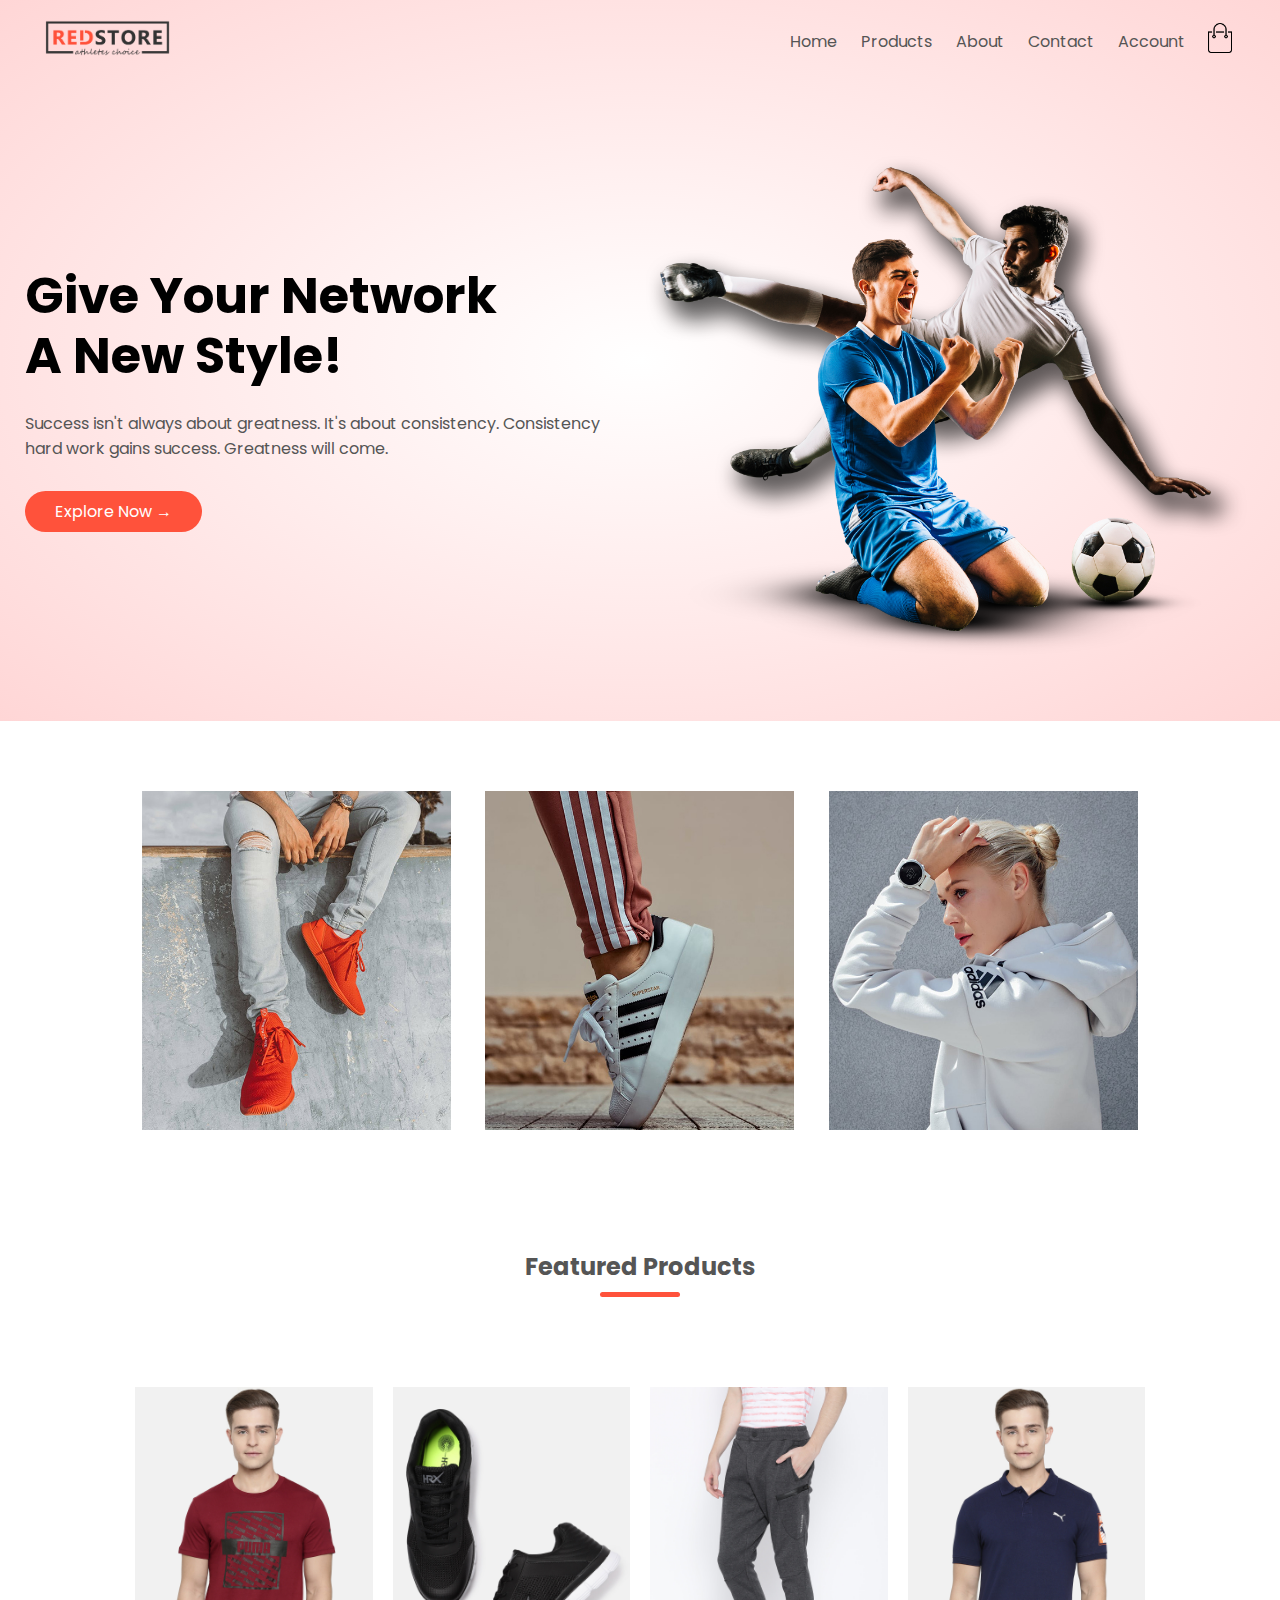
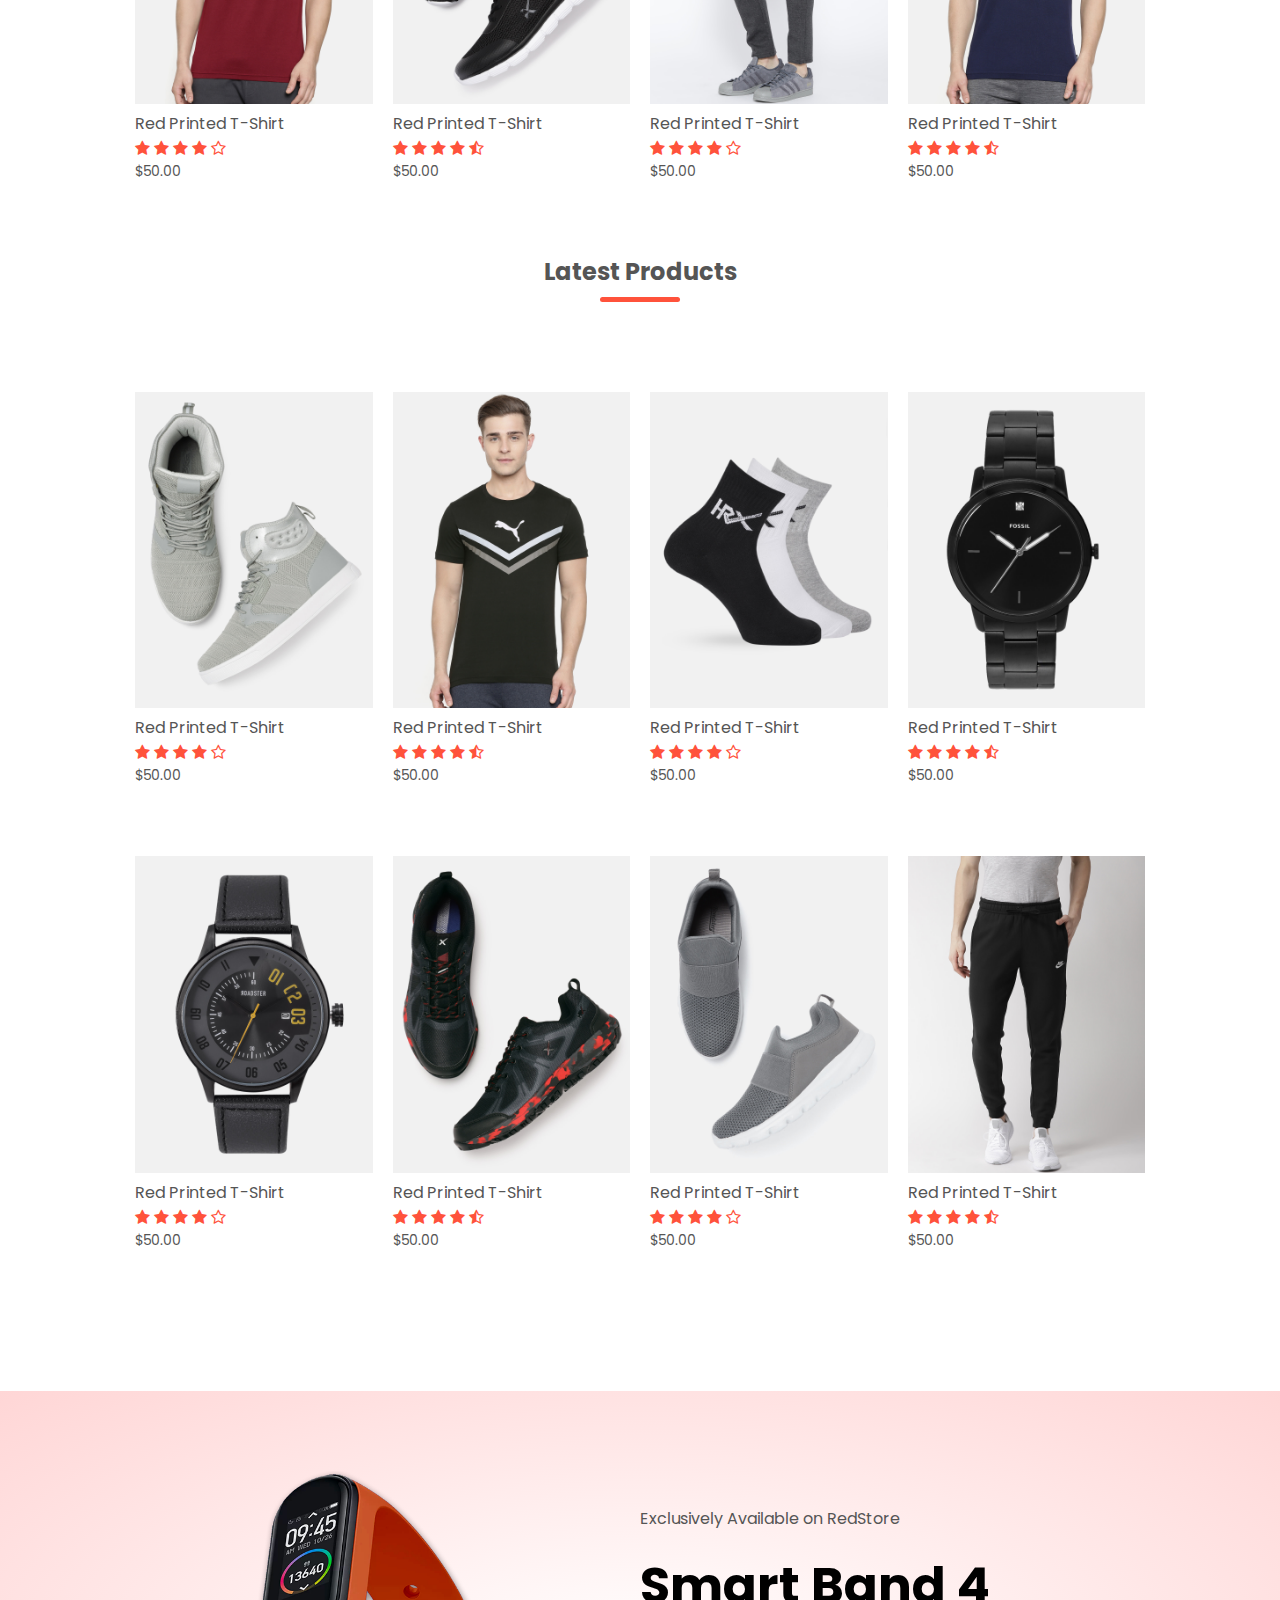
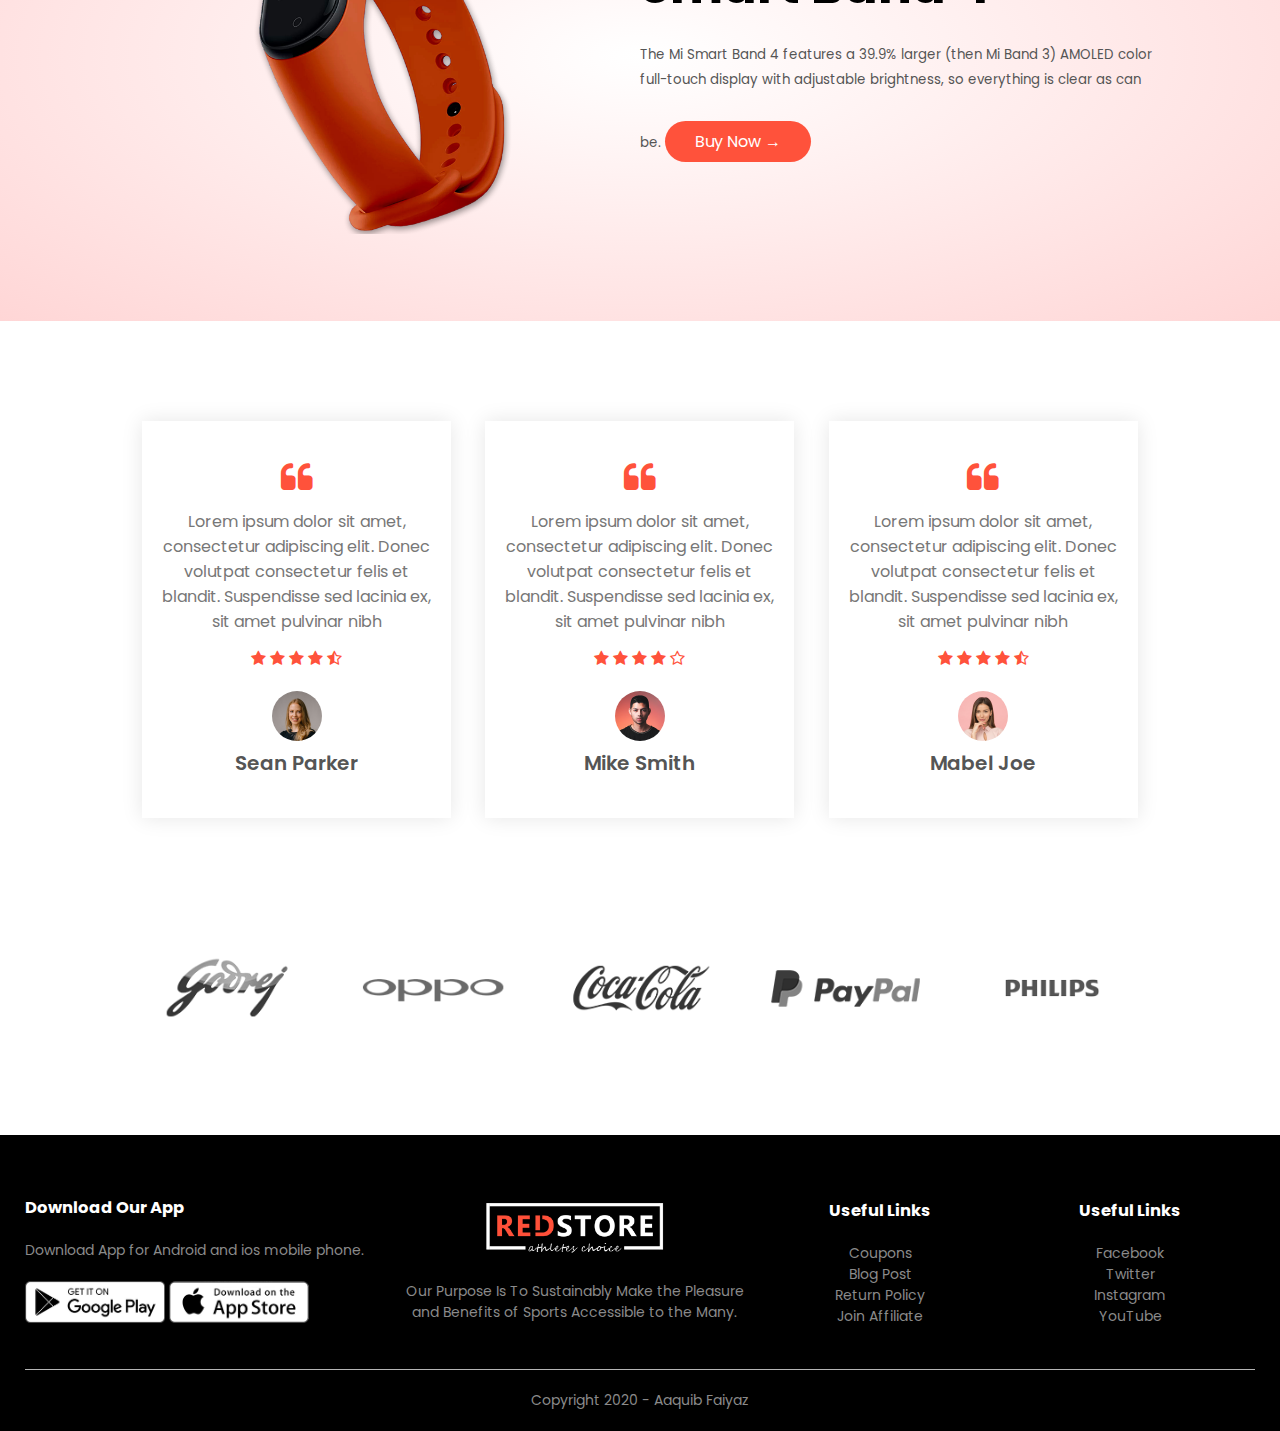
<file: index.html>
<!DOCTYPE html>
<html lang="en">

<head>
    <meta charset="UTF-8">
    <meta name="viewport" content="width=device-width, initial-scale=1.0">
    <title>RedStore | Ecommerce Website Design</title>
    <link rel="stylesheet" href="style.css">
    <link rel="preconnect" href="https://fonts.gstatic.com">
    <link href="https://fonts.googleapis.com/css2?family=Poppins:wght@300;400;500;600;700&display=swap"
        rel="stylesheet">
    <link rel="stylesheet" href="https://stackpath.bootstrapcdn.com/font-awesome/4.7.0/css/font-awesome.min.css">
</head>

<body>
    <div class="header">
        <div class="container">
            <div class="navbar">
                <div class="logo">
                    <a href="index.html"><img src="image/logo.png" width="125px"></a>
                </div>
                <nav>
                    <ul id="MenuItems">
                        <li><a href="index.html">Home</a></li>
                        <li><a href="products.html">Products</a></li>
                        <li><a href="">About</a></li>
                        <li><a href="">Contact</a></li>
                        <li><a href="account.html">Account</a></li>
                    </ul>
                </nav>
                <a href="cart.html"><img src="image/cart.png" width="30px" height="30px"></a>
                <img src="image/menu.png" class="menu-icon" onclick="menutoggle()">
            </div>
            <div class="row">
                <div class="col-2">
                    <h1>Give Your Network <br>A New Style!</h1>
                    <p>Success isn't always about greatness. It's about consistency. Consistency <br> hard
                        work gains success. Greatness will come.</p>
                    <a href="" class="btn">Explore Now &#8594; </a>
                </div>
                <div class="col-2">
                    <img src="image/image1.png" alt="">
                </div>
            </div>
        </div>
    </div>

    <!------- featured categories ------->

    <div class="categories">
        <div class="small-container">
            <div class="row">
                <div class="col-3">
                    <img src="image/category-1.jpg">
                </div>
                <div class="col-3">
                    <img src="image/category-2.jpg">
                </div>
                <div class="col-3">
                    <img src="image/category-3.jpg">
                </div>
            </div>
        </div>
    </div>
    <!------- featured Products ------->
    <div class="small-container">
        <h2 class="title">Featured Products</h2>
        <div class="row">
            <div class="col-4">
                <a href="product-details.html"><img src="image/product-1.jpg"></a>
                <a href="product-details.html"></a><h4>Red Printed T-Shirt </h4></a>
                <div class="rating">
                    <i class="fa fa-star"></i>
                    <i class="fa fa-star"></i>
                    <i class="fa fa-star"></i>
                    <i class="fa fa-star"></i>
                    <i class="fa fa-star-o" aria-hidden="true"></i>
                </div>
                <p>$50.00</p>
            </div>
            <div class="col-4">
                <img src="image/product-2.jpg">
                <h4>Red Printed T-Shirt </h4>
                <div class="rating">
                    <i class="fa fa-star"></i>
                    <i class="fa fa-star"></i>
                    <i class="fa fa-star"></i>
                    <i class="fa fa-star"></i>
                    <i class="fa fa-star-half-o" aria-hidden="true"></i>
                </div>
                <p>$50.00</p>
            </div>
            <div class="col-4">
                <img src="image/product-3.jpg">
                <h4>Red Printed T-Shirt </h4>
                <div class="rating">
                    <i class="fa fa-star"></i>
                    <i class="fa fa-star"></i>
                    <i class="fa fa-star"></i>
                    <i class="fa fa-star"></i>
                    <i class="fa fa-star-o" aria-hidden="true"></i>
                </div>
                <p>$50.00</p>
            </div>
            <div class="col-4">
                <img src="image/product-4.jpg">
                <h4>Red Printed T-Shirt </h4>
                <div class="rating">
                    <i class="fa fa-star"></i>
                    <i class="fa fa-star"></i>
                    <i class="fa fa-star"></i>
                    <i class="fa fa-star"></i>
                    <i class="fa fa-star-half-o" aria-hidden="true"></i>
                </div>
                <p>$50.00</p>
            </div>
        </div>

        <!-- latest Products -->

        <h2 class="title">Latest Products</h2>
        <div class="row">
            <div class="col-4">
                <img src="image/product-5.jpg">
                <h4>Red Printed T-Shirt </h4>
                <div class="rating">
                    <i class="fa fa-star"></i>
                    <i class="fa fa-star"></i>
                    <i class="fa fa-star"></i>
                    <i class="fa fa-star"></i>
                    <i class="fa fa-star-o" aria-hidden="true"></i>
                </div>
                <p>$50.00</p>
            </div>
            <div class="col-4">
                <img src="image/product-6.jpg">
                <h4>Red Printed T-Shirt </h4>
                <div class="rating">
                    <i class="fa fa-star"></i>
                    <i class="fa fa-star"></i>
                    <i class="fa fa-star"></i>
                    <i class="fa fa-star"></i>
                    <i class="fa fa-star-half-o" aria-hidden="true"></i>
                </div>
                <p>$50.00</p>
            </div>
            <div class="col-4">
                <img src="image/product-7.jpg">
                <h4>Red Printed T-Shirt </h4>
                <div class="rating">
                    <i class="fa fa-star"></i>
                    <i class="fa fa-star"></i>
                    <i class="fa fa-star"></i>
                    <i class="fa fa-star"></i>
                    <i class="fa fa-star-o" aria-hidden="true"></i>
                </div>
                <p>$50.00</p>
            </div>
            <div class="col-4">
                <img src="image/product-8.jpg">
                <h4>Red Printed T-Shirt </h4>
                <div class="rating">
                    <i class="fa fa-star"></i>
                    <i class="fa fa-star"></i>
                    <i class="fa fa-star"></i>
                    <i class="fa fa-star"></i>
                    <i class="fa fa-star-half-o" aria-hidden="true"></i>
                </div>
                <p>$50.00</p>
            </div>
        </div>
        <div class="row">
            <div class="col-4">
                <img src="image/product-9.jpg">
                <h4>Red Printed T-Shirt </h4>
                <div class="rating">
                    <i class="fa fa-star"></i>
                    <i class="fa fa-star"></i>
                    <i class="fa fa-star"></i>
                    <i class="fa fa-star"></i>
                    <i class="fa fa-star-o" aria-hidden="true"></i>
                </div>
                <p>$50.00</p>
            </div>
            <div class="col-4">
                <img src="image/product-10.jpg">
                <h4>Red Printed T-Shirt </h4>
                <div class="rating">
                    <i class="fa fa-star"></i>
                    <i class="fa fa-star"></i>
                    <i class="fa fa-star"></i>
                    <i class="fa fa-star"></i>
                    <i class="fa fa-star-half-o" aria-hidden="true"></i>
                </div>
                <p>$50.00</p>
            </div>
            <div class="col-4">
                <img src="image/product-11.jpg">
                <h4>Red Printed T-Shirt </h4>
                <div class="rating">
                    <i class="fa fa-star"></i>
                    <i class="fa fa-star"></i>
                    <i class="fa fa-star"></i>
                    <i class="fa fa-star"></i>
                    <i class="fa fa-star-o" aria-hidden="true"></i>
                </div>
                <p>$50.00</p>
            </div>
            <div class="col-4">
                <img src="image/product-12.jpg">
                <h4>Red Printed T-Shirt </h4>
                <div class="rating">
                    <i class="fa fa-star"></i>
                    <i class="fa fa-star"></i>
                    <i class="fa fa-star"></i>
                    <i class="fa fa-star"></i>
                    <i class="fa fa-star-half-o" aria-hidden="true"></i>
                </div>
                <p>$50.00</p>
            </div>
        </div>
    </div>
    <!---- offer  -->

    <div class="offer">
        <div class="small-container">
            <div class="row">
                <div class="col-2">
                    <img src="image/exclusive.png" class="offer-img">
                </div>
                <div class="col-2">
                    <p>Exclusively Available on RedStore</p>
                    <h1>Smart Band 4</h1>
                    <small>The Mi Smart Band 4 features a 39.9% larger (then Mi Band 3) AMOLED color full-touch display
                        with adjustable brightness, so everything is clear as can be.</small>
                    <a href="" class="btn">Buy Now &#8594; </a>
                </div>
            </div>
        </div>
    </div>

    <!-----   testimonial   ----->

    <div class="testimonial">
        <div class="small-container">
            <div class="row">
                <div class="col-3">
                    <i class="fa fa-quote-left"></i>
                    <p>Lorem ipsum dolor sit amet, consectetur adipiscing elit. Donec volutpat consectetur felis et
                        blandit. Suspendisse sed lacinia ex, sit amet pulvinar nibh</p>
                    <div class="rating">
                        <i class="fa fa-star"></i>
                        <i class="fa fa-star"></i>
                        <i class="fa fa-star"></i>
                        <i class="fa fa-star"></i>
                        <i class="fa fa-star-half-o"></i>
                    </div>
                    <img src="image/user-1.png">
                    <h3>Sean Parker</h3>
                </div>
                <div class="col-3">
                    <i class="fa fa-quote-left"></i>
                    <p>Lorem ipsum dolor sit amet, consectetur adipiscing elit. Donec volutpat consectetur felis et
                        blandit. Suspendisse sed lacinia ex, sit amet pulvinar nibh</p>
                    <div class="rating">
                        <i class="fa fa-star"></i>
                        <i class="fa fa-star"></i>
                        <i class="fa fa-star"></i>
                        <i class="fa fa-star"></i>
                        <i class="fa fa-star-o"></i>
                    </div>
                    <img src="image/user-2.png">
                    <h3>Mike Smith</h3>
                </div>
                <div class="col-3">
                    <i class="fa fa-quote-left"></i>
                    <p>Lorem ipsum dolor sit amet, consectetur adipiscing elit. Donec volutpat consectetur felis et
                        blandit. Suspendisse sed lacinia ex, sit amet pulvinar nibh</p>
                    <div class="rating">
                        <i class="fa fa-star"></i>
                        <i class="fa fa-star"></i>
                        <i class="fa fa-star"></i>
                        <i class="fa fa-star"></i>
                        <i class="fa fa-star-half-o"></i>
                    </div>
                    <img src="image/user-3.png">
                    <h3>Mabel Joe</h3>
                </div>
            </div>
        </div>
    </div>
    </div>
    <!----- brands ----->

    <div class="brands">
        <div class="small-container">
            <div class="row">
                <div class="col-5">
                    <img src="image/logo-godrej.png">
                </div>
                <div class="col-5">
                    <img src="image/logo-oppo.png">
                </div>
                <div class="col-5">
                    <img src="image/logo-coca-cola.png">
                </div>
                <div class="col-5">
                    <img src="image/logo-paypal.png">
                </div>
                <div class="col-5">
                    <img src="image/logo-philips.png">
                </div>
            </div>
        </div>
    </div>

    <!-------- footer  ------->

    <div class="footer">
        <div class="container">
            <div class="row">
                <div class="footer-col-1">
                    <h3>Download Our App</h3>
                    <p>Download App for Android and ios mobile phone.</p>
                    <div class="app-logo">
                        <img src="image/play-store.png">
                        <img src="image/app-store.png">
                    </div>
                </div>
                <div class="footer-col-2">
                    <img src="image/logo-white.png">
                    <p>Our Purpose Is To Sustainably Make the Pleasure and Benefits of Sports Accessible to the Many.
                    </p>
                </div>
                <div class="footer-col-3">
                    <h3>Useful Links</h3>
                    <ul>
                        <li>Coupons</li>
                        <li>Blog Post</li>
                        <li>Return Policy</li>
                        <li>Join Affiliate</li>
                    </ul>
                </div>
                <div class="footer-col-4">
                    <h3>Useful Links</h3>
                    <ul>
                        <li>Facebook</li>
                        <li>Twitter</li>
                        <li>Instagram</li>
                        <li>YouTube</li>
                    </ul>
                </div>
            </div>
            <hr>
            <p class="copyright">Copyright 2020 - Aaquib Faiyaz </p>
        </div>
    </div>

<!------- js for toggle menu ------->

<script>
    var MenuItems = document.getElementById("MenuItems");
    MenuItems.style.maxHeight = "0px";
    function menutoggle(){
        if(MenuItems.style.maxHeight == "0px")
        {
            MenuItems.style.maxHeight = "200px";
        }
        else
        {
            MenuItems.style.maxHeight = "0px";
        }
    }
</script>

</body>

</html>
</file>
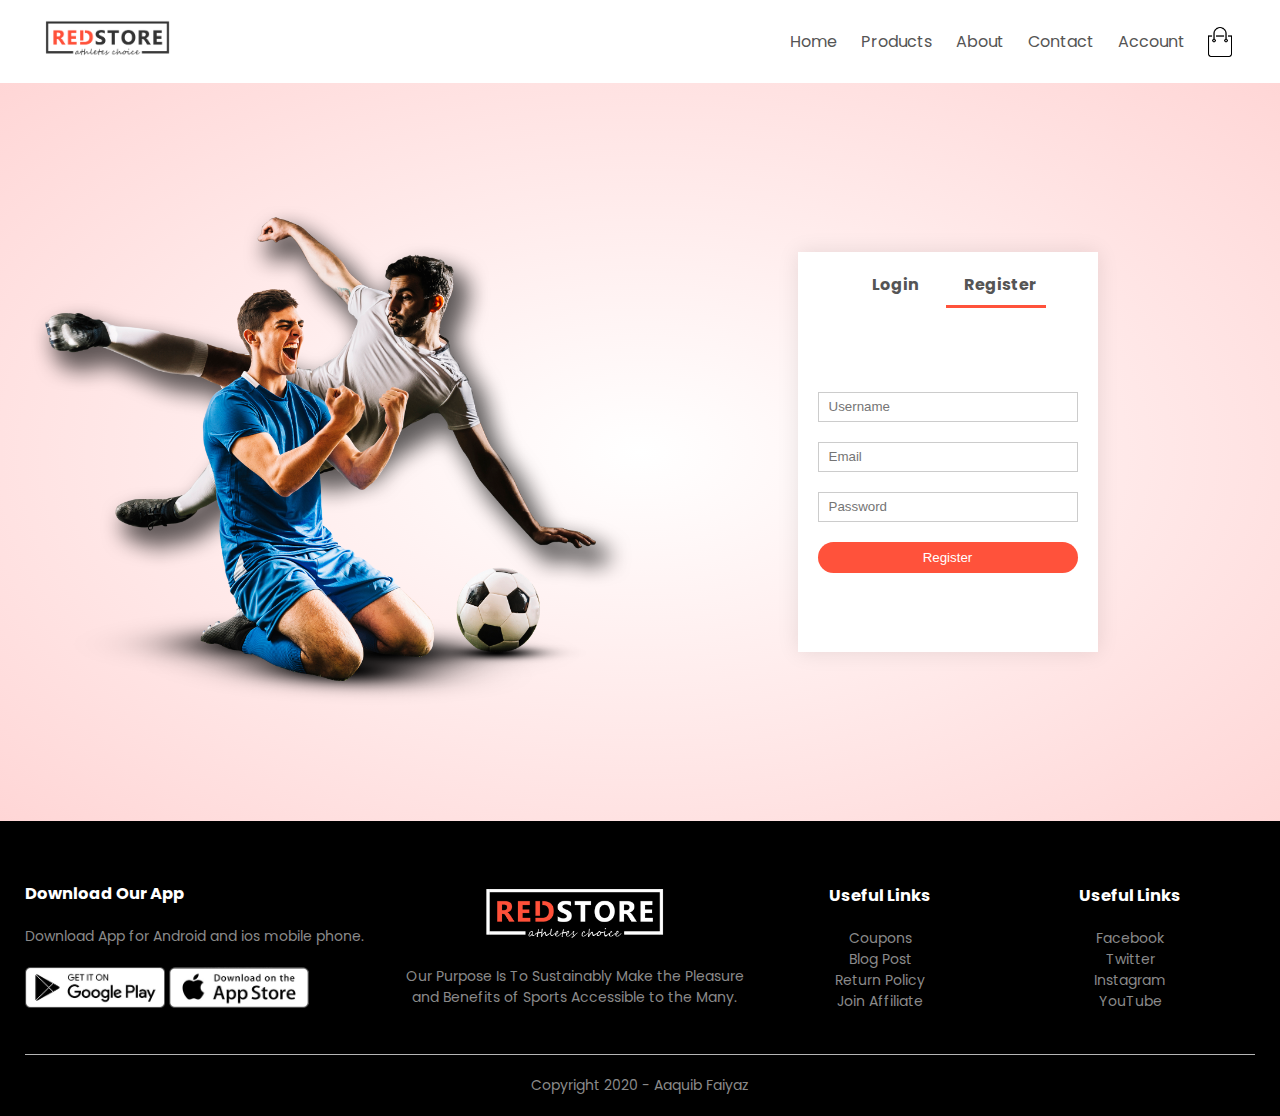
<file: account.html>
<!DOCTYPE html>
<html lang="en">

<head>
    <meta charset="UTF-8">
    <meta name="viewport" content="width=device-width, initial-scale=1.0">
    <title>All Products - RedStore</title>
    <link rel="stylesheet" href="style.css">
    <link rel="preconnect" href="https://fonts.gstatic.com">
    <link href="https://fonts.googleapis.com/css2?family=Poppins:wght@300;400;500;600;700&display=swap"
        rel="stylesheet">
    <link rel="stylesheet" href="https://stackpath.bootstrapcdn.com/font-awesome/4.7.0/css/font-awesome.min.css">
</head>

<body>
        <div class="container">
            <div class="navbar">
                <div class="logo">
                    <img src="image/logo.png" width="125px">
                </div>
                <nav>
                    <ul id="MenuItems">
                        <li><a href="">Home</a></li>
                        <li><a href="">Products</a></li>
                        <li><a href="">About</a></li>
                        <li><a href="">Contact</a></li>
                        <li><a href="">Account</a></li>
                    </ul>
                </nav>
                <img src="image/cart.png" width="30px" height="30px">
                <img src="image/menu.png" class="menu-icon" onclick="menutoggle()">
            </div>
        </div>

<!------------ account page -------------->

<div class="account-page">
    <div class="container">
        <div class="row">
            <div class="col-2">
                <img src="image/image1.png" width="100%">
            </div>
            <div class="col-2">
                <div class="form-container">
                    <div class="form-btn">
                        <span onclick="login()">Login</span>
                        <span onclick="register()">Register</span>
                        <hr id="Indicator">
                    </div>
                    <form id="LoginForm">
                        <input type="text" placeholder="Username">
                        <input type="password" placeholder="Password">
                        <button type="submit" class="btn">Login</button>
                        <a href="">Forgot password</a>
                    </form>
                    <form id="RegForm">
                        <input type="text" placeholder="Username">
                        <input type="email" placeholder="Email">
                        <input type="password" placeholder="Password">
                        <button type="submit" class="btn">Register</button>
                    </form>
                </div>
            </div>
        </div>
    </div>
</div>

 
    <!-------- footer  ------->

    <div class="footer">
        <div class="container">
            <div class="row">
                <div class="footer-col-1">
                    <h3>Download Our App</h3>
                    <p>Download App for Android and ios mobile phone.</p>
                    <div class="app-logo">
                        <img src="image/play-store.png">
                        <img src="image/app-store.png">
                    </div>
                </div>
                <div class="footer-col-2">
                    <img src="image/logo-white.png">
                    <p>Our Purpose Is To Sustainably Make the Pleasure and Benefits of Sports Accessible to the Many.
                    </p>
                </div>
                <div class="footer-col-3">
                    <h3>Useful Links</h3>
                    <ul>
                        <li>Coupons</li>
                        <li>Blog Post</li>
                        <li>Return Policy</li>
                        <li>Join Affiliate</li>
                    </ul>
                </div>
                <div class="footer-col-4">
                    <h3>Useful Links</h3>
                    <ul>
                        <li>Facebook</li>
                        <li>Twitter</li>
                        <li>Instagram</li>
                        <li>YouTube</li>
                    </ul>
                </div>
            </div>
            <hr>
            <p class="copyright">Copyright 2020 - Aaquib Faiyaz </p>
        </div>
    </div>

    <!------- js for toggle menu ------->

    <script>
        var MenuItems = document.getElementById("MenuItems");
        MenuItems.style.maxHeight = "0px";
        function menutoggle() {
            if (MenuItems.style.maxHeight == "0px") {
                MenuItems.style.maxHeight = "200px";
            }
            else {
                MenuItems.style.maxHeight = "0px";
            }
        }
    </script>


<!------- js for toggle form ------->

    <script>
        var LoginForm = document.getElementById("LoginForm");
        var RegForm = document.getElementById("RegForm");
        var Indicator = document.getElementById("Indicator");
        function register(){
            RegForm.style.transform = "translateX(0px)";
            LoginForm.style.transform = "translateX(0px)";
            Indicator.style.transform = "translateX(100px)";
        }
        function login(){
            RegForm.style.transform = "translateX(300px)";
            LoginForm.style.transform = "translateX(300px)";
            Indicator.style.transform = "translateX(0px)";
        }
    </script>


</body>

</html>
</file>
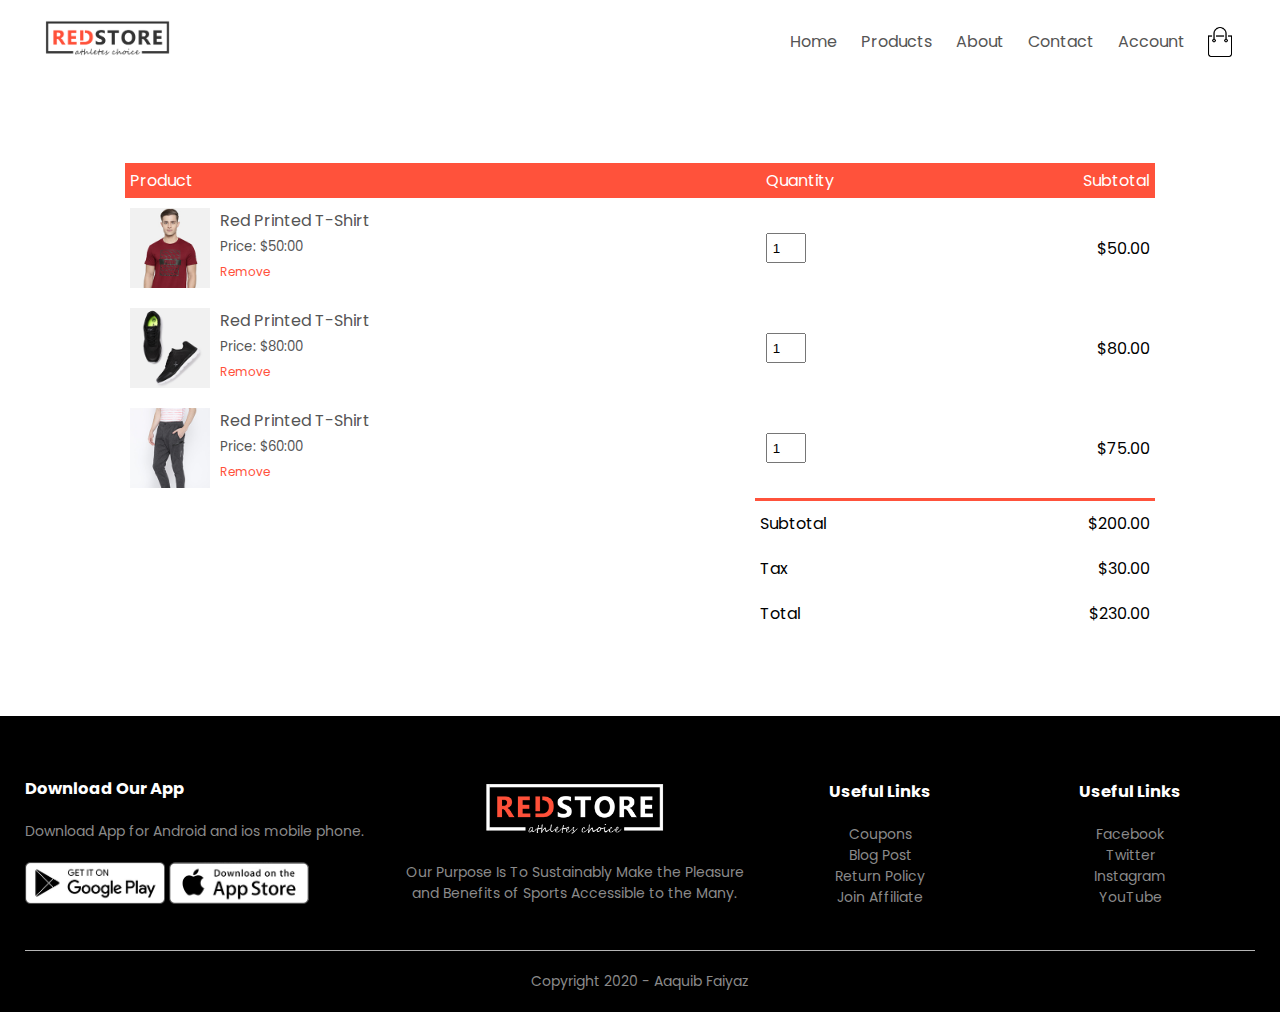
<file: cart.html>
<!DOCTYPE html>
<html lang="en">

<head>
    <meta charset="UTF-8">
    <meta name="viewport" content="width=device-width, initial-scale=1.0">
    <title>All Products - RedStore</title>
    <link rel="stylesheet" href="style.css">
    <link rel="preconnect" href="https://fonts.gstatic.com">
    <link href="https://fonts.googleapis.com/css2?family=Poppins:wght@300;400;500;600;700&display=swap"
        rel="stylesheet">
    <link rel="stylesheet" href="https://stackpath.bootstrapcdn.com/font-awesome/4.7.0/css/font-awesome.min.css">
</head>

<body>
        <div class="container">
            <div class="navbar">
                <div class="logo">
                    <img src="image/logo.png" width="125px">
                </div>
                <nav>
                    <ul id="MenuItems">
                        <li><a href="">Home</a></li>
                        <li><a href="">Products</a></li>
                        <li><a href="">About</a></li>
                        <li><a href="">Contact</a></li>
                        <li><a href="">Account</a></li>
                    </ul>
                </nav>
                <img src="image/cart.png" width="30px" height="30px">
                <img src="image/menu.png" class="menu-icon" onclick="menutoggle()">
            </div>
        </div>

<!------- cart items details ------->

<div class="small-container cart-page">
    <table>
        <tr>
            <th>Product</th>
            <th>Quantity</th>
            <th>Subtotal</th>
        </tr>
        <tr>
            <td>
                <div class="cart-info">
                    <img src="image/buy-1.jpg">
                    <div>
                        <p>Red Printed T-Shirt</p>
                        <small>Price: $50:00</small>
                        <br>
                        <a href="">Remove</a>
                    </div>
                </div>
            </td>
            <td><input type="number" value="1"></td>
            <td>$50.00</td>
        </tr>
        <tr>
            <td>
                <div class="cart-info">
                    <img src="image/buy-2.jpg">
                    <div>
                        <p>Red Printed T-Shirt</p>
                        <small>Price: $80:00</small>
                        <br>
                        <a href="">Remove</a>
                    </div>
                </div>
            </td>
            <td><input type="number" value="1"></td>
            <td>$80.00</td>
        </tr>
        <tr>
            <td>
                <div class="cart-info">
                    <img src="image/buy-3.jpg">
                    <div>
                        <p>Red Printed T-Shirt</p>
                        <small>Price: $60:00</small>
                        <br>
                        <a href="">Remove</a>
                    </div>
                </div>
            </td>
            <td><input type="number" value="1"></td>
            <td>$75.00</td>
        </tr>
    </table>
    <div class="total-price">
        <table>
            <tr>
                <td>Subtotal</td>
                <td>$200.00</td>
            </tr>
            <tr>
                <td>Tax</td>
                <td>$30.00</td>
            </tr>
            <tr>
                <td>Total</td>
                <td>$230.00</td>
            </tr>
        </table>
    </div>
</div>
 
    <!-------- footer  ------->

    <div class="footer">
        <div class="container">
            <div class="row">
                <div class="footer-col-1">
                    <h3>Download Our App</h3>
                    <p>Download App for Android and ios mobile phone.</p>
                    <div class="app-logo">
                        <img src="image/play-store.png">
                        <img src="image/app-store.png">
                    </div>
                </div>
                <div class="footer-col-2">
                    <img src="image/logo-white.png">
                    <p>Our Purpose Is To Sustainably Make the Pleasure and Benefits of Sports Accessible to the Many.
                    </p>
                </div>
                <div class="footer-col-3">
                    <h3>Useful Links</h3>
                    <ul>
                        <li>Coupons</li>
                        <li>Blog Post</li>
                        <li>Return Policy</li>
                        <li>Join Affiliate</li>
                    </ul>
                </div>
                <div class="footer-col-4">
                    <h3>Useful Links</h3>
                    <ul>
                        <li>Facebook</li>
                        <li>Twitter</li>
                        <li>Instagram</li>
                        <li>YouTube</li>
                    </ul>
                </div>
            </div>
            <hr>
            <p class="copyright">Copyright 2020 - Aaquib Faiyaz </p>
        </div>
    </div>

    <!------- js for toggle menu ------->

    <script>
        var MenuItems = document.getElementById("MenuItems");
        MenuItems.style.maxHeight = "0px";
        function menutoggle() {
            if (MenuItems.style.maxHeight == "0px") {
                MenuItems.style.maxHeight = "200px";
            }
            else {
                MenuItems.style.maxHeight = "0px";
            }
        }
    </script>
</body>

</html>
</file>
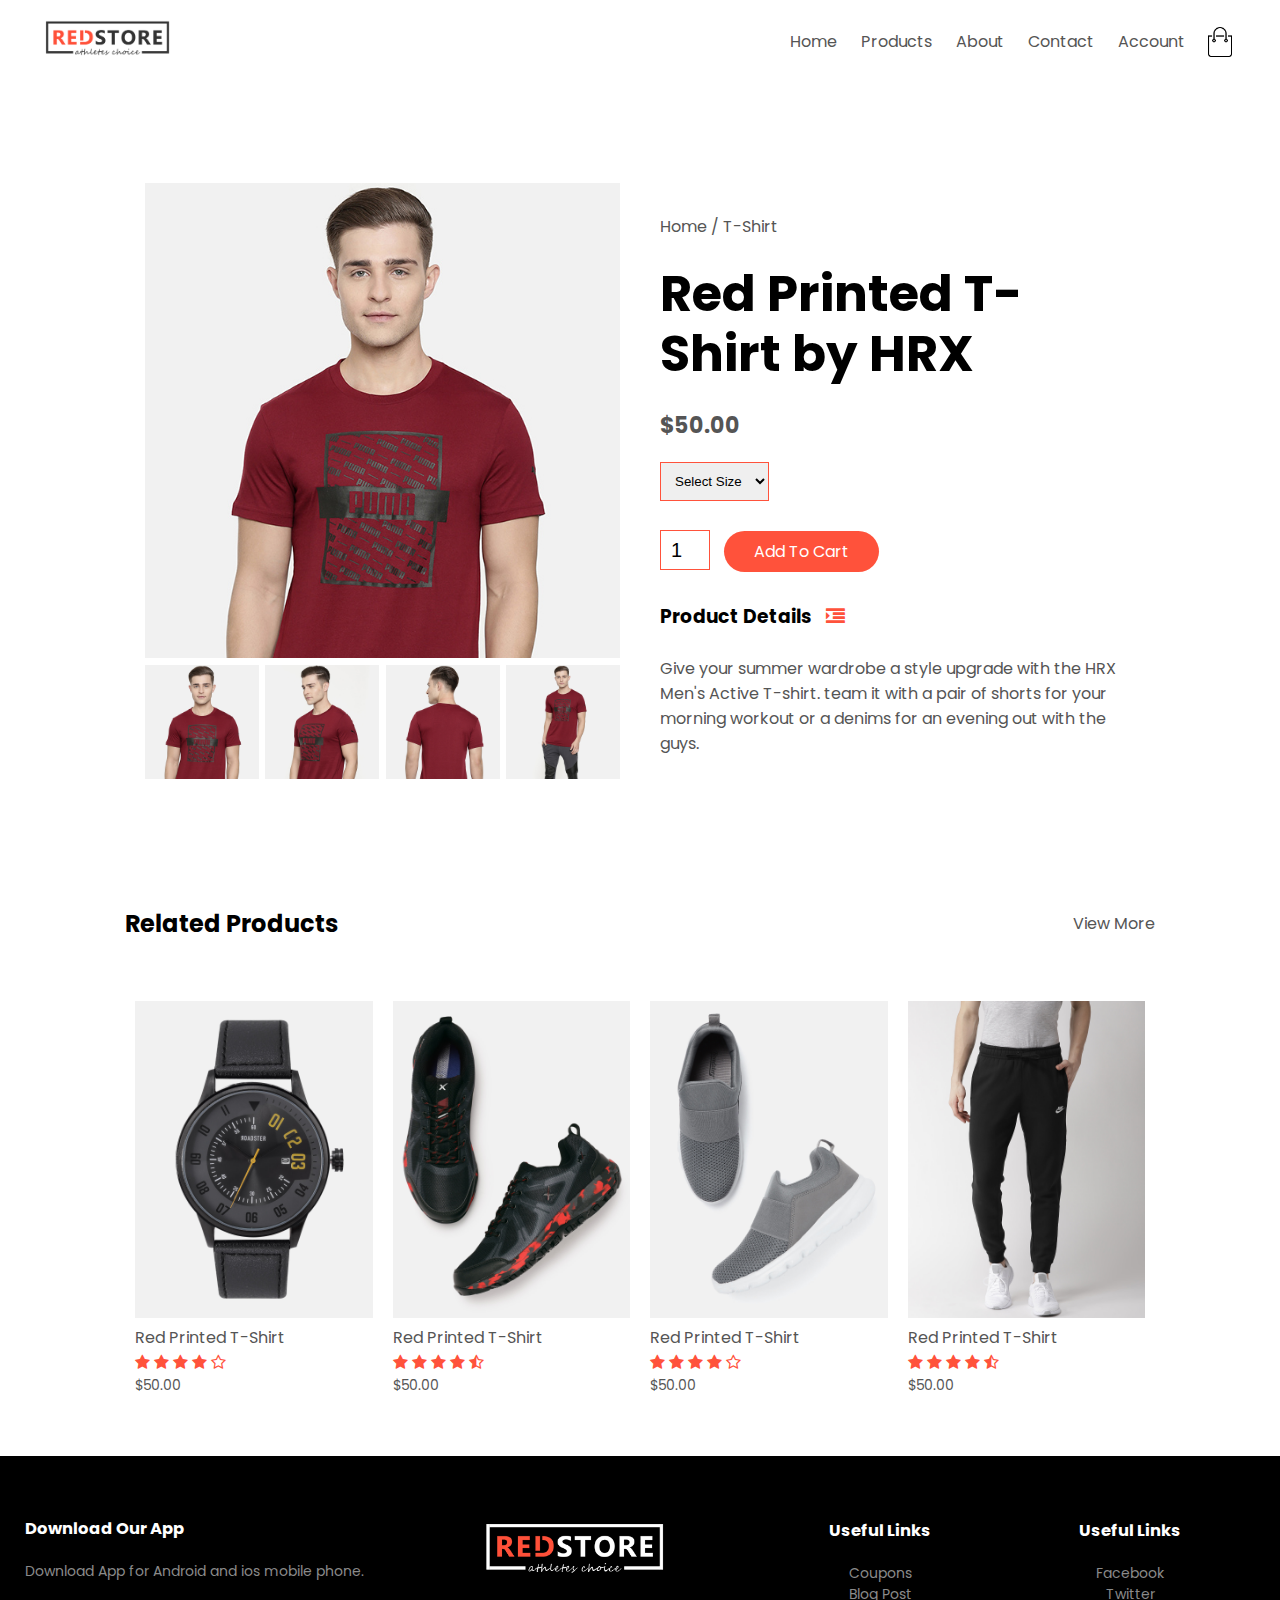
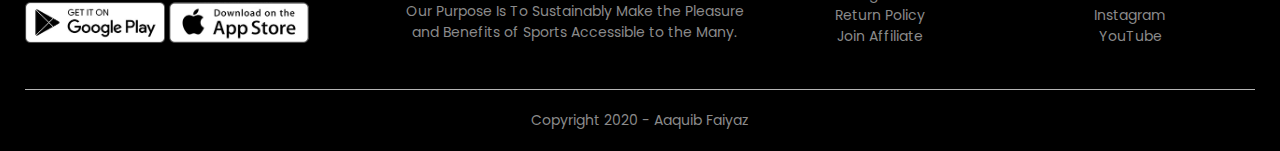
<file: product-details.html>
<!DOCTYPE html>
<html lang="en">

<head>
    <meta charset="UTF-8">
    <meta name="viewport" content="width=device-width, initial-scale=1.0">
    <title>All Products - RedStore</title>
    <link rel="stylesheet" href="style.css">
    <link rel="preconnect" href="https://fonts.gstatic.com">
    <link href="https://fonts.googleapis.com/css2?family=Poppins:wght@300;400;500;600;700&display=swap"
        rel="stylesheet">
    <link rel="stylesheet" href="https://stackpath.bootstrapcdn.com/font-awesome/4.7.0/css/font-awesome.min.css">
</head>

<body>
        <div class="container">
            <div class="navbar">
                <div class="logo">
                    <img src="image/logo.png" width="125px">
                </div>
                <nav>
                    <ul id="MenuItems">
                        <li><a href="">Home</a></li>
                        <li><a href="">Products</a></li>
                        <li><a href="">About</a></li>
                        <li><a href="">Contact</a></li>
                        <li><a href="">Account</a></li>
                    </ul>
                </nav>
                <img src="image/cart.png" width="30px" height="30px">
                <img src="image/menu.png" class="menu-icon" onclick="menutoggle()">
            </div>
        </div>
 
<!-------- single product details --------> 

<div class="small-container single-product">
    <div class="row">
        <div class="col-2">
            <img src="image/gallery-1.jpg" width="100%" id="ProductImg">
            <div class="small-img-row">
                <div class="small-img-col">
                    <img src="image/gallery-1.jpg" width="100%" class="small-img">
                </div>
                <div class="small-img-col">
                    <img src="image/gallery-2.jpg" width="100%" class="small-img">
                </div>
                <div class="small-img-col">
                    <img src="image/gallery-3.jpg" width="100%" class="small-img">
                </div>
                <div class="small-img-col">
                    <img src="image/gallery-4.jpg" width="100%" class="small-img">
                </div>
            </div>
        </div>
        <div class="col-2">
            <p>Home / T-Shirt </p>
            <h1>Red Printed T-Shirt by HRX</h1>
            <h4>$50.00</h4>
            <select>
                <option>Select Size</option>
                <option>XXL</option>
                <option>XL</option>
                <option>Large</option>
                <option>Medium</option>
                <option>Small</option>
            </select>
            <input type="number" value="1">
            <a href="" class="btn">Add To Cart</a>
            <h3>Product Details <i class="fa fa-indent"></i></h3>
            <br>
            <p>Give your summer wardrobe a style upgrade with the HRX Men's Active T-shirt.
                team it with a pair of shorts for your morning workout or a denims for an evening out 
                with the guys.
            </p>
        </div>
    </div>
</div>
   <!----------------- title --------------------->
<div class="small-container">
    <div class="row row-2">
        <h2>Related Products</h2>
        <p>View More</p>
    </div>
</div>


   <!----------------- products --------------------->

    <div class="small-container">
        <div class="row">
            <div class="col-4">
                <img src="image/product-9.jpg">
                <h4>Red Printed T-Shirt </h4>
                <div class="rating">
                    <i class="fa fa-star"></i>
                    <i class="fa fa-star"></i>
                    <i class="fa fa-star"></i>
                    <i class="fa fa-star"></i>
                    <i class="fa fa-star-o" aria-hidden="true"></i>
                </div>
                <p>$50.00</p>
            </div>
            <div class="col-4">
                <img src="image/product-10.jpg">
                <h4>Red Printed T-Shirt </h4>
                <div class="rating">
                    <i class="fa fa-star"></i>
                    <i class="fa fa-star"></i>
                    <i class="fa fa-star"></i>
                    <i class="fa fa-star"></i>
                    <i class="fa fa-star-half-o" aria-hidden="true"></i>
                </div>
                <p>$50.00</p>
            </div>
            <div class="col-4">
                <img src="image/product-11.jpg">
                <h4>Red Printed T-Shirt </h4>
                <div class="rating">
                    <i class="fa fa-star"></i>
                    <i class="fa fa-star"></i>
                    <i class="fa fa-star"></i>
                    <i class="fa fa-star"></i>
                    <i class="fa fa-star-o" aria-hidden="true"></i>
                </div>
                <p>$50.00</p>
            </div>
            <div class="col-4">
                <img src="image/product-12.jpg">
                <h4>Red Printed T-Shirt </h4>
                <div class="rating">
                    <i class="fa fa-star"></i>
                    <i class="fa fa-star"></i>
                    <i class="fa fa-star"></i>
                    <i class="fa fa-star"></i>
                    <i class="fa fa-star-half-o" aria-hidden="true"></i>
                </div>
                <p>$50.00</p>
            </div>
        </div>
    </div>

    <!-------- footer  ------->

    <div class="footer">
        <div class="container">
            <div class="row">
                <div class="footer-col-1">
                    <h3>Download Our App</h3>
                    <p>Download App for Android and ios mobile phone.</p>
                    <div class="app-logo">
                        <img src="image/play-store.png">
                        <img src="image/app-store.png">
                    </div>
                </div>
                <div class="footer-col-2">
                    <img src="image/logo-white.png">
                    <p>Our Purpose Is To Sustainably Make the Pleasure and Benefits of Sports Accessible to the Many.
                    </p>
                </div>
                <div class="footer-col-3">
                    <h3>Useful Links</h3>
                    <ul>
                        <li>Coupons</li>
                        <li>Blog Post</li>
                        <li>Return Policy</li>
                        <li>Join Affiliate</li>
                    </ul>
                </div>
                <div class="footer-col-4">
                    <h3>Useful Links</h3>
                    <ul>
                        <li>Facebook</li>
                        <li>Twitter</li>
                        <li>Instagram</li>
                        <li>YouTube</li>
                    </ul>
                </div>
            </div>
            <hr>
            <p class="copyright">Copyright 2020 - Aaquib Faiyaz </p>
        </div>
    </div>

    <!------- js for toggle menu ------->

    <script>
        var MenuItems = document.getElementById("MenuItems");
        MenuItems.style.maxHeight = "0px";
        function menutoggle() {
            if (MenuItems.style.maxHeight == "0px") {
                MenuItems.style.maxHeight = "200px";
            }
            else {
                MenuItems.style.maxHeight = "0px";
            }
        }
    </script>
  
<!------- js for product gallery ------->

<script>
    var ProductImg = document.getElementById("ProductImg");
    var SmallImg = document.getElementsByClassName("small-img");
    
    SmallImg[0].onclick = function()
    {
        ProductImg.src = SmallImg[0].src;
    }
    SmallImg[1].onclick = function()
    {
        ProductImg.src = SmallImg[1].src;
    }
    SmallImg[2].onclick = function()
    {
        ProductImg.src = SmallImg[2].src;
    }
    SmallImg[3].onclick = function()
    {
        ProductImg.src = SmallImg[3].src;
    }
</script>

</body>

</html>
</file>
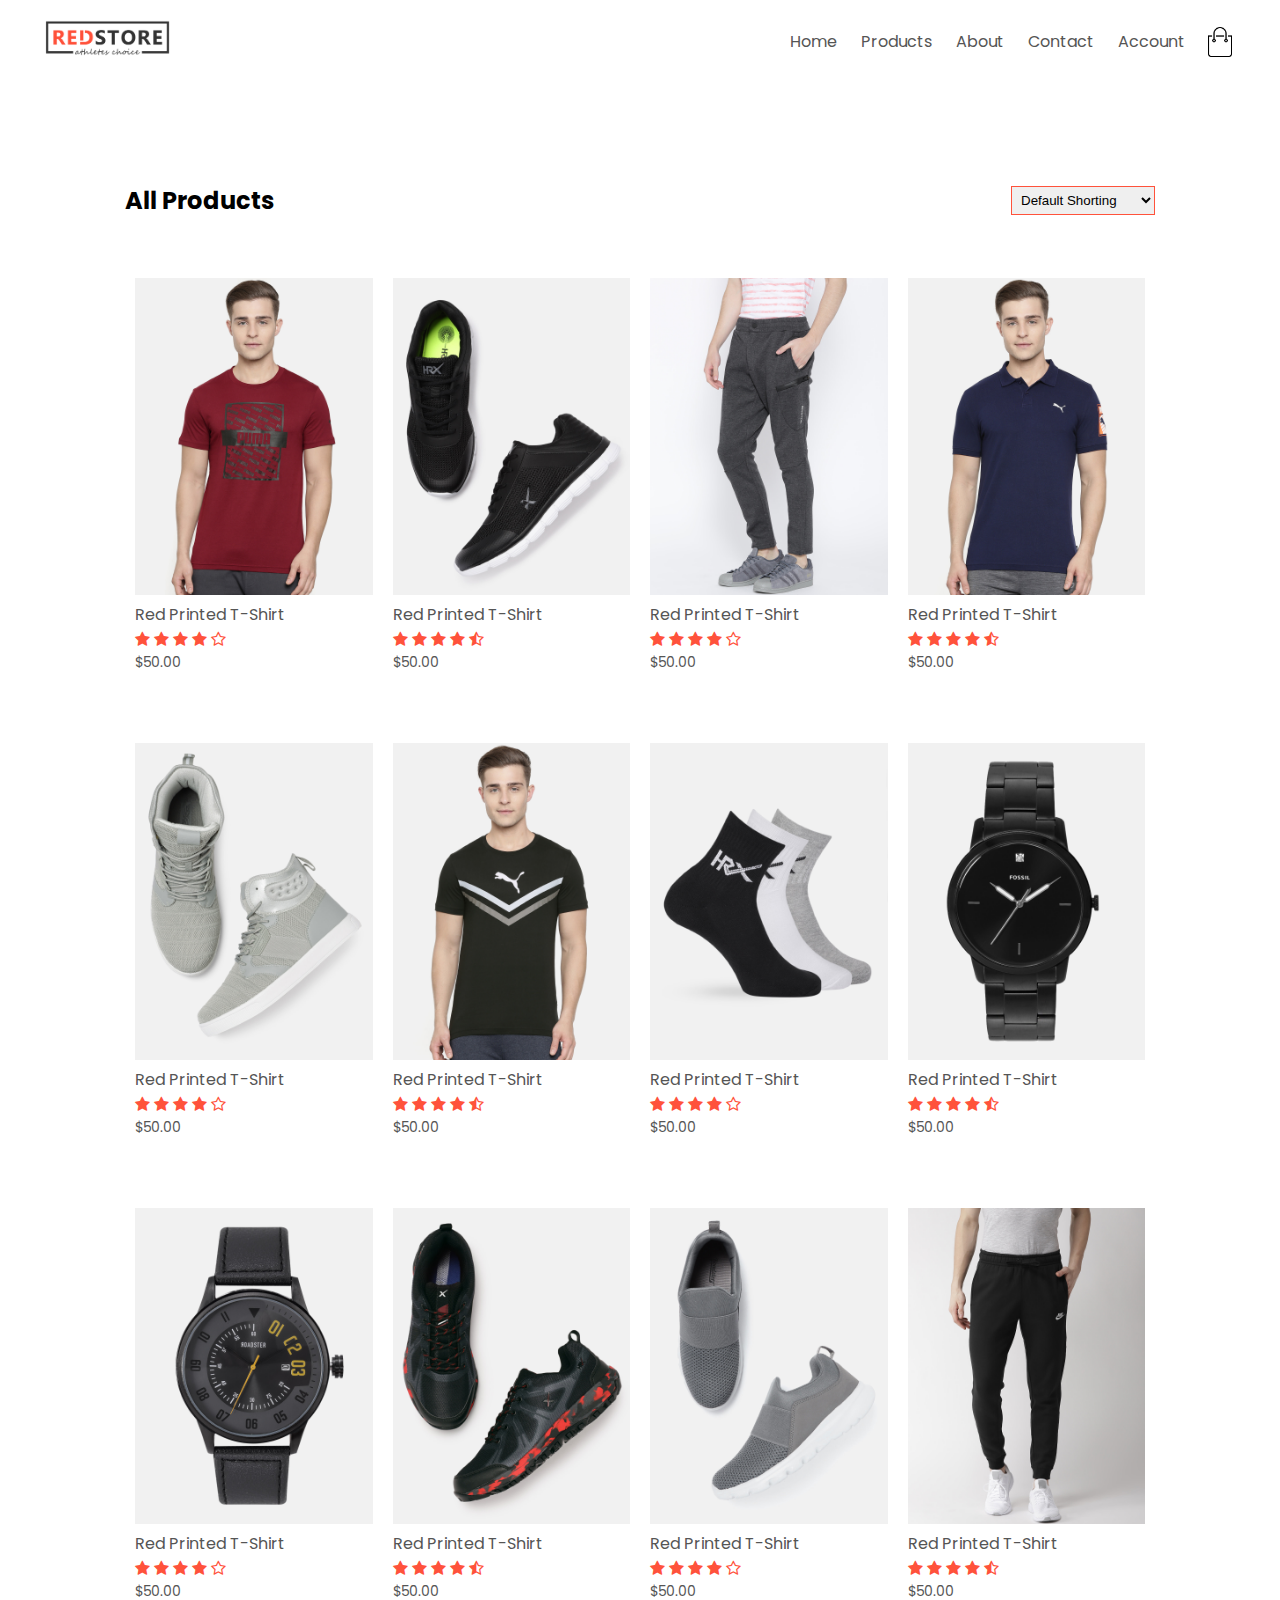
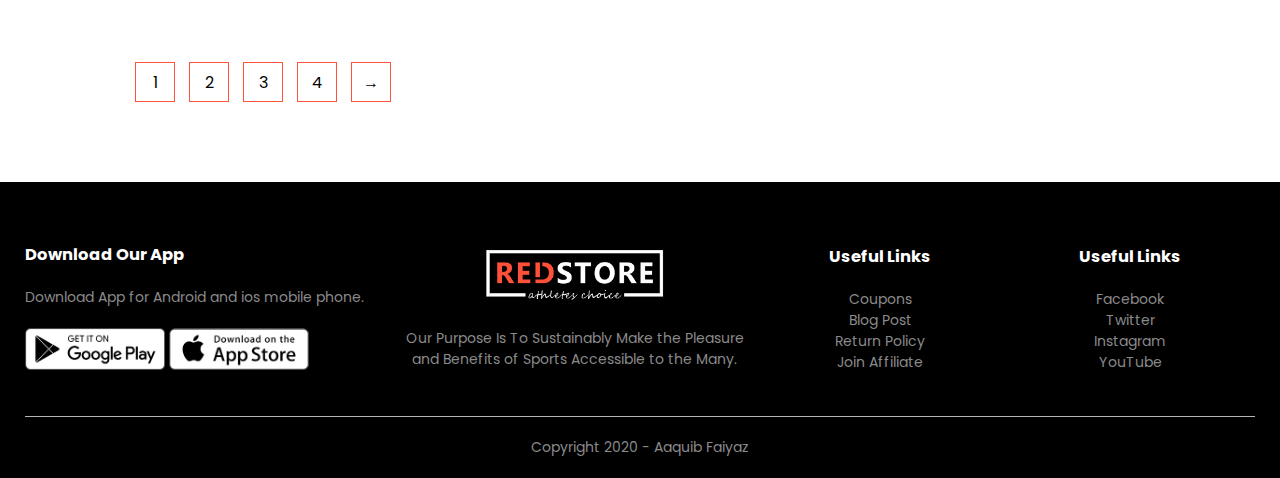
<file: products.html>
<!DOCTYPE html>
<html lang="en">

<head>
    <meta charset="UTF-8">
    <meta name="viewport" content="width=device-width, initial-scale=1.0">
    <title>All Products - RedStore</title>
    <link rel="stylesheet" href="style.css">
    <link rel="preconnect" href="https://fonts.gstatic.com">
    <link href="https://fonts.googleapis.com/css2?family=Poppins:wght@300;400;500;600;700&display=swap"
        rel="stylesheet">
    <link rel="stylesheet" href="https://stackpath.bootstrapcdn.com/font-awesome/4.7.0/css/font-awesome.min.css">
</head>

<body>
        <div class="container">
            <div class="navbar">
                <div class="logo">
                    <img src="image/logo.png" width="125px">
                </div>
                <nav>
                    <ul id="MenuItems">
                        <li><a href="">Home</a></li>
                        <li><a href="">Products</a></li>
                        <li><a href="">About</a></li>
                        <li><a href="">Contact</a></li>
                        <li><a href="">Account</a></li>
                    </ul>
                </nav>
                <img src="image/cart.png" width="30px" height="30px">
                <img src="image/menu.png" class="menu-icon" onclick="menutoggle()">
            </div>
        </div>
 
   
    <div class="small-container">
        <div class="row row-2">
            <h2>All Products</h2>
            <select>
                <option>Default Shorting</option>
                <option>Short by price</option>
                <option>Short by popularity</option>
                <option>Short by rating</option>
                <option>Short by sale</option>
            </select>
        </div>
        <div class="row">
            <div class="col-4">
                <img src="image/product-1.jpg">
                <h4>Red Printed T-Shirt </h4>
                <div class="rating">
                    <i class="fa fa-star"></i>
                    <i class="fa fa-star"></i>
                    <i class="fa fa-star"></i>
                    <i class="fa fa-star"></i>
                    <i class="fa fa-star-o" aria-hidden="true"></i>
                </div>
                <p>$50.00</p>
            </div>
            <div class="col-4">
                <img src="image/product-2.jpg">
                <h4>Red Printed T-Shirt </h4>
                <div class="rating">
                    <i class="fa fa-star"></i>
                    <i class="fa fa-star"></i>
                    <i class="fa fa-star"></i>
                    <i class="fa fa-star"></i>
                    <i class="fa fa-star-half-o" aria-hidden="true"></i>
                </div>
                <p>$50.00</p>
            </div>
            <div class="col-4">
                <img src="image/product-3.jpg">
                <h4>Red Printed T-Shirt </h4>
                <div class="rating">
                    <i class="fa fa-star"></i>
                    <i class="fa fa-star"></i>
                    <i class="fa fa-star"></i>
                    <i class="fa fa-star"></i>
                    <i class="fa fa-star-o"></i>
                </div>
                <p>$50.00</p>
            </div>
            <div class="col-4">
                <img src="image/product-4.jpg">
                <h4>Red Printed T-Shirt </h4>
                <div class="rating">
                    <i class="fa fa-star"></i>
                    <i class="fa fa-star"></i>
                    <i class="fa fa-star"></i>
                    <i class="fa fa-star"></i>
                    <i class="fa fa-star-half-o"></i>
                </div>
                <p>$50.00</p>
            </div>
        </div>
        <div class="row">
            <div class="col-4">
                <img src="image/product-5.jpg">
                <h4>Red Printed T-Shirt </h4>
                <div class="rating">
                    <i class="fa fa-star"></i>
                    <i class="fa fa-star"></i>
                    <i class="fa fa-star"></i>
                    <i class="fa fa-star"></i>
                    <i class="fa fa-star-o" aria-hidden="true"></i>
                </div>
                <p>$50.00</p>
            </div>
            <div class="col-4">
                <img src="image/product-6.jpg">
                <h4>Red Printed T-Shirt </h4>
                <div class="rating">
                    <i class="fa fa-star"></i>
                    <i class="fa fa-star"></i>
                    <i class="fa fa-star"></i>
                    <i class="fa fa-star"></i>
                    <i class="fa fa-star-half-o" aria-hidden="true"></i>
                </div>
                <p>$50.00</p>
            </div>
            <div class="col-4">
                <img src="image/product-7.jpg">
                <h4>Red Printed T-Shirt </h4>
                <div class="rating">
                    <i class="fa fa-star"></i>
                    <i class="fa fa-star"></i>
                    <i class="fa fa-star"></i>
                    <i class="fa fa-star"></i>
                    <i class="fa fa-star-o" aria-hidden="true"></i>
                </div>
                <p>$50.00</p>
            </div>
            <div class="col-4">
                <img src="image/product-8.jpg">
                <h4>Red Printed T-Shirt </h4>
                <div class="rating">
                    <i class="fa fa-star"></i>
                    <i class="fa fa-star"></i>
                    <i class="fa fa-star"></i>
                    <i class="fa fa-star"></i>
                    <i class="fa fa-star-half-o" aria-hidden="true"></i>
                </div>
                <p>$50.00</p>
            </div>
        </div>
        <div class="row">
            <div class="col-4">
                <img src="image/product-9.jpg">
                <h4>Red Printed T-Shirt </h4>
                <div class="rating">
                    <i class="fa fa-star"></i>
                    <i class="fa fa-star"></i>
                    <i class="fa fa-star"></i>
                    <i class="fa fa-star"></i>
                    <i class="fa fa-star-o" aria-hidden="true"></i>
                </div>
                <p>$50.00</p>
            </div>
            <div class="col-4">
                <img src="image/product-10.jpg">
                <h4>Red Printed T-Shirt </h4>
                <div class="rating">
                    <i class="fa fa-star"></i>
                    <i class="fa fa-star"></i>
                    <i class="fa fa-star"></i>
                    <i class="fa fa-star"></i>
                    <i class="fa fa-star-half-o" aria-hidden="true"></i>
                </div>
                <p>$50.00</p>
            </div>
            <div class="col-4">
                <img src="image/product-11.jpg">
                <h4>Red Printed T-Shirt </h4>
                <div class="rating">
                    <i class="fa fa-star"></i>
                    <i class="fa fa-star"></i>
                    <i class="fa fa-star"></i>
                    <i class="fa fa-star"></i>
                    <i class="fa fa-star-o" aria-hidden="true"></i>
                </div>
                <p>$50.00</p>
            </div>
            <div class="col-4">
                <img src="image/product-12.jpg">
                <h4>Red Printed T-Shirt </h4>
                <div class="rating">
                    <i class="fa fa-star"></i>
                    <i class="fa fa-star"></i>
                    <i class="fa fa-star"></i>
                    <i class="fa fa-star"></i>
                    <i class="fa fa-star-half-o" aria-hidden="true"></i>
                </div>
                <p>$50.00</p>
            </div>
        </div>

        <div class="page-btn">
            <span>1</span>
            <span>2</span>
            <span>3</span>
            <span>4</span>
            <span>&#8594</span>
        </div>
    </div>

    <!-------- footer  ------->

    <div class="footer">
        <div class="container">
            <div class="row">
                <div class="footer-col-1">
                    <h3>Download Our App</h3>
                    <p>Download App for Android and ios mobile phone.</p>
                    <div class="app-logo">
                        <img src="image/play-store.png">
                        <img src="image/app-store.png">
                    </div>
                </div>
                <div class="footer-col-2">
                    <img src="image/logo-white.png">
                    <p>Our Purpose Is To Sustainably Make the Pleasure and Benefits of Sports Accessible to the Many.
                    </p>
                </div>
                <div class="footer-col-3">
                    <h3>Useful Links</h3>
                    <ul>
                        <li>Coupons</li>
                        <li>Blog Post</li>
                        <li>Return Policy</li>
                        <li>Join Affiliate</li>
                    </ul>
                </div>
                <div class="footer-col-4">
                    <h3>Useful Links</h3>
                    <ul>
                        <li>Facebook</li>
                        <li>Twitter</li>
                        <li>Instagram</li>
                        <li>YouTube</li>
                    </ul>
                </div>
            </div>
            <hr>
            <p class="copyright">Copyright 2020 - Aaquib Faiyaz </p>
        </div>
    </div>

    <!------- js for toggle menu ------->

    <script>
        var MenuItems = document.getElementById("MenuItems");
        MenuItems.style.maxHeight = "0px";
        function menutoggle() {
            if (MenuItems.style.maxHeight == "0px") {
                MenuItems.style.maxHeight = "200px";
            }
            else {
                MenuItems.style.maxHeight = "0px";
            }
        }
    </script>

</body>

</html>
</file>
<file: style.css>
*{
    margin: 0;
    padding: 0;
    box-sizing: border-box;
}

body{
    font-family: 'Poppins', sans-serif;
}

.navbar{
    display: flex;
    align-items: center;
    padding: 20px;
}
nav{
    flex: 1;
    text-align: right;
}
nav ul{
    display: inline-block;
    list-style-type: none;
}
nav ul li{
    display: inline-block;
    margin-right: 20px;
}
a{
    text-decoration: none;
    color: #555;
}
p{
    color: #555;
}
.container{
    max-width: 1300px;
    margin: auto;
    padding-left: 25px;
    padding-right: 25px;
}
.row{
    display: flex;
    align-items: center;
    flex-wrap: wrap;
    justify-content: space-around;
}
.col-2{
    flex-basis: 50%;
    min-height: 300px;
}
.col-2 img{
    max-width: 100%;
    padding: 50px 0;
}
.col-2 h1{
    font-size: 50px;
    line-height: 60px;
    margin: 25px 0;
}
.btn{
    display: inline-block;
    background: #ff523b;
    color: #fff;
    padding: 8px 30px;
    margin: 30px 0;
    border-radius: 30px;
    transition: background 0.5s;
}
.btn:hover{
    background: #563434;
}
.header{
    background: radial-gradient(#fff, #ffd6d6);
}
.header .row{
    margin-top: 0px;
}
.categories{
    margin: 70px 0;
}
.col-3{
    flex-basis: 30%;
    min-width: 250px;
    margin-bottom: 30px;
}
.col-3 img{
    width: 100%;
}
.small-container{
    max-width: 1080px;
    margin: auto;
    padding-left: 25px;
    padding-right: 25px;
}
.col-4{
    flex-basis: 25%;
    padding: 10px;
    min-width: 200px;
    margin-bottom: 50px;
    transition: transform 0.5s;
}
.col-4 img{
    width: 100%;
}

.title{
    text-align: center;
    margin: 0 auto 80px;
    position: relative;
    line-height: 60px;
    color: #555;
}
.title::after{
    content: '';
    background: #ff523b;
    width: 80px;
    height: 5px;
    border-radius: 5px;
    position: absolute;
    bottom: 0;
    left: 50%;
    transform: translateX(-50%);
}
h4{
    color: #555;
    font-weight: normal;
}
.col-4 p{
    font-size: 14px;
}
.rating .fa{
    color: #ff523b;
}
.col-4:hover{
    transform: translateY(-5px);
}

/*----- offer   ------ */

.offer{
    background: radial-gradient(#fff, #ffd6d6);
    margin-top: 80px;
    padding: 30px 0;
}
.col-2 .offer-img{
    padding: 50px;
}
small{
    color: #555;
}

/*-----  testimonial  -----*/

.testimonial{
    padding-top: 100px;
}
.testimonial .col-3{
    text-align: center;
    padding:40px 20px;
    box-shadow: 0 0 20px 0px rgba(0,0,0,0.1);
    transition: transform 0.5s;
}
.testimonial .col-3 img{
    width: 50px;
    margin-top: 20px;
    border-radius: 50%;
}
.testimonial .col-3:hover{
    transform: translateY(-10px);
}
.fa.fa-quote-left{
    font-size: 34px;
    color: #ff523b;
}
.col-3 p{
    font-size: 16px;
    margin: 12px 0;
    color: #777;
}
.testimonial .col-3 h3{
    font-weight: 600;
    color: #555;
    font-size: 20px;
}

/*------ brands ------*/

.brands{
    margin: 100px auto;
}
.col-5{
    width: 160px;
}
.col-5 img{
    width: 100%;
    cursor: pointer;
    filter: grayscale(100%);
}
.col-5 img:hover{
    filter: grayscale(0);
}

/*----- footer -----*/

.footer{
    background: #000;
    color: #8a8a8a;
    font-size: 14px;
    padding: 60px 0 20px;
}
.footer p{
    color: #8a8a8a;
}
.footer h3{
    color: #fff;
    margin-bottom: 20px;
}
.footer-col-1, .footer-col-2, .footer-col-3, .footer-col-4{
    min-width: 250px;
    margin-bottom: 20px;
}
.footer-col-1{
    flex-basis: 30%;
}
.footer-col-2{
    flex: 1;
    text-align: center;
}
.footer-col-2 img{
    width: 180px;
    margin-bottom: 20px;
}
.footer-col-3, .footer-col-4{
    flex-basis: 12%;
    text-align: center;
}
ul{
    list-style-type: none;
}
.app-logo{
    margin-top: 20px;
}
.app-logo img{
    width: 140px;
}
.footer hr{
    border: none;
    background: #b5b5b5;
    height: 1px;
    margin: 20px 0;
}
.copyright{
    text-align: center;
}

.menu-icon{
    width: 28px;
    margin-left: 20px;
    display: none;
}

/*---- media query for menu -----*/

@media only screen and (max-width: 800px){
    nav ul{
        position: absolute;
        top: 70px;
        left: 0;
        background: #333;
        width: 100%;
        overflow: hidden;
        transition: max-height 0.5s;
    }
    nav ul li{
        display: block;
        margin-right: 50px;
        margin-top: 10px;
        margin-bottom: 10px;
    }
    nav ul li a{
        color: #fff;
    }
    .menu-icon{
        display: block;
        cursor: pointer;
    }
}

/*------- all product page -------*/

.row-2{
    justify-content: space-between;
    margin: 100px auto 50px;
}
select{
    border: 1px solid #ff523b;
    padding: 5px;
}
select:focus{
    outline: none;
}

.page-btn{
    margin: 0 auto 80px;
}
.page-btn span{
    display: inline-block;
    border: 1px solid #ff523b;
    margin-left: 10px;
    width: 40px;
    height: 40px;
    text-align: center;
    line-height: 40px;
    cursor: pointer;
}
.page-btn span:hover{
    background: #ff523b;
    color: #fff;
}

/*----- single product details -----*/

.single-product{
    margin-top: 80px;
}
.single-product .col-2 img{
    padding: 0;
}
.single-product .col-2{
    padding: 20px;
}
.single-product h4{
    margin: 20px 0;
    font-size: 22px;
    font-weight: bold;
}
.single-product select{
    display: block;
    padding: 10px;
    margin-top: 20px;
}
.single-product input{
    width: 50px;
    height: 40px;
    padding-left: 10px;
    font-size: 20px;
    margin-right: 10px;
    border: 1px solid #ff523b;
}
input:focus{
    outline: none;
}

.single-product .fa{
    color: #ff523b;
    margin-left: 10px;
}

.small-img-row{
    display: flex;
    justify-content: space-between;
}
.small-img-col{
    flex-basis: 24%;
    cursor: pointer;
}

/*--------cart itmes ------*/

.cart-page{
    margin: 80px auto;
}
table{
    width: 100%;
    border-collapse: collapse;
}
.cart-info{
    display: flex;
    flex-wrap: wrap;
}
th{
    text-align: left;
    padding: 5px;
    color: #fff;
    background: #ff523b;
    font-weight: normal;
}
td{
    padding: 10px 5px;
}
td input{
    width: 40px;
    height: 30px;
    padding: 5px;
}
td a{
    color: #ff523b;
    font-size: 12px;
}
td img{
    width: 80px;
    height: 80px;
    margin-right: 10px;
}
.total-price{
    display: flex;
    justify-content: flex-end;
}
.total-price table{
    border-top: 3px solid #ff523b;
    width: 100%;
    max-width: 400px;
}
td:last-child{
    text-align: right;
}
th:last-child{
    text-align: right;
}


/*----------- Account page --------------*/

.account-page{
    padding: 50px 0;
    background: radial-gradient(#fff, #ffd6d6);
}
.form-container{
    background: #fff;
    width: 300px;
    height: 400px;
    position: relative;
    text-align: center;
    padding: 20px 0;
    margin: auto;
    box-shadow: 0 0 20px 0px rgba(0,0,0,0.1);
    overflow: hidden;
}
.form-container span{
    font-weight: bold;
    padding: 0 10px;
    color: #555;
    cursor: pointer;
    width: 100px;
    display: inline-block;
}
.form-btn{
    display: inline-block;
}
.form-container form{
    max-width: 300px;
    padding: 0 20px;
    position: absolute;
    top: 130px;
    transition: transform 1s;  
}
form input{
    width: 100%;
    height: 30px;
    margin: 10px 0;
    padding: 0 10px;
    border: 1px solid #ccc;
}
form .btn{
    width: 100%;
    border: none;
    cursor: pointer;
    margin: 10px 0;
}
form .btn:focus{
    outline: none;
}
#LoginForm{
    left: -300px;
}
#RegForm{
    left: 0;
}
form a{
    font-size: 12px;
}
#Indicator{
    width: 100px;
    border: none;
    background: #ff523b;
    height: 3px;
    margin-top: 8px;
    transform: translateX(100px);
    transition: transform 1s;
}





/*---- media query for less then 600 screen size ---*/

@media only screen and (max-width:600px){
    .row{
        text-align: center;
    }
    .col-2, .col-3, .col-4{
        flex-basis: 100%;
    }
    .single-product .row{
        text-align: left;
    }
    .single-product .col-2{
        padding: 20px 0;
    }
    .single-product h1{
        font-size: 20px;
        line-height: 32px;
    }
    .cart-info p{
        display: none;
    }
}
</file>
